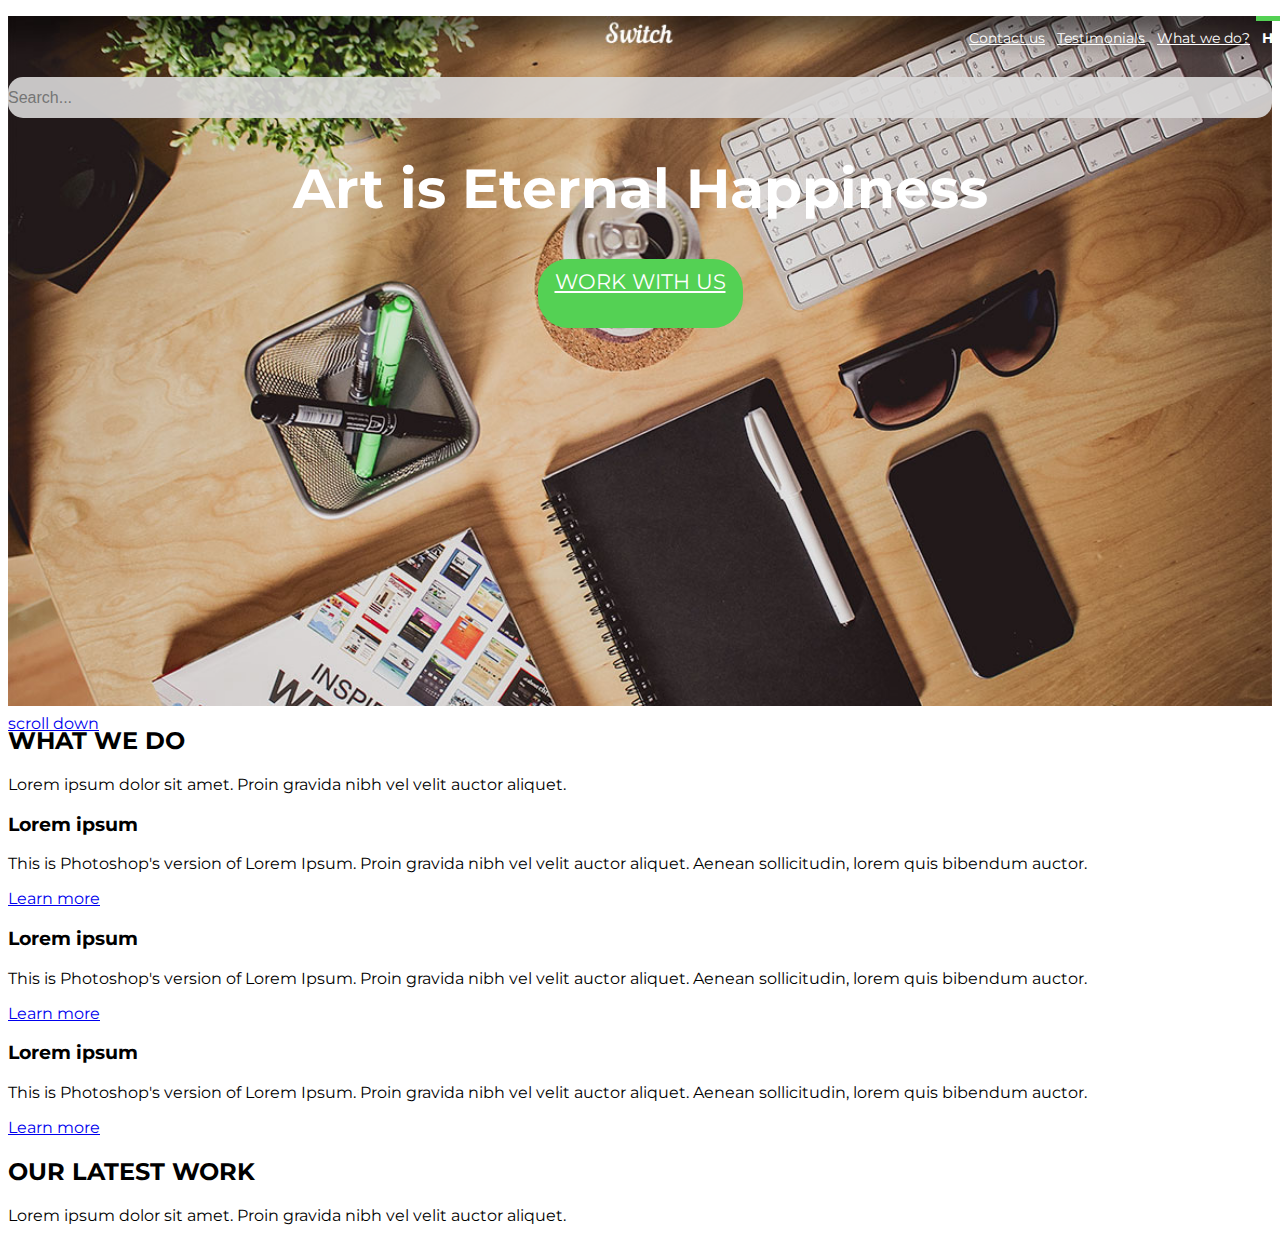
<file: index.html>
<!doctype html>
<html lang="en">
<head>
  <meta charset="utf-8"> <!--Seleccionar el Set de Caracteres-->
  <meta name="viewport" content="width=device-width, initial-scale=1, shrink-to-fit=no"> <!--Sirve para seleccionar el viewport de la pantalla, es decir, a que escala estará definido -->
  <link rel="stylesheet" href="https://stackpath.bootstrapcdn.com/bootstrap/4.1.3/css/bootstrap.min.css" integrity="sha384-MCw98/SFnGE8fJT3GXwEOngsV7Zt27NXFoaoApmYm81iuXoPkFOJwJ8ERdknLPMO" crossorigin="anonymous"> <!--Sirve para cargar el CDN de la hoja de estilos de Bootstrap-->
  <link href="https://fonts.googleapis.com/css?family=Montserrat:400,700" rel="stylesheet">
  <link rel="stylesheet" href="https://use.fontawesome.com/releases/v5.4.2/css/all.css" integrity="sha384-/rXc/GQVaYpyDdyxK+ecHPVYJSN9bmVFBvjA/9eOB+pb3F2w2N6fc5qB9Ew5yIns" crossorigin="anonymous">
  <link rel="stylesheet" href="estilo.css">
  <title>Hello, world!</title> <!--Definir título en la barra de título-->
</head>
<body>
  <header class="container-fluid">
    <div class="row">
      <nav class="col-md-4">
        <ul class="nav_header">
          <li><a href="#" class="activo">Home</a></li>
          <li><a href="#">What we do?</a></li>
          <li><a href="#">Testimonials</a></li>
          <li><a href="#">Contact us</a></li>
        </ul>
      </nav>
      <div class="col-md-2 offset-md-6">
      <form>
        <input type="text" placeholder="Search..." class="buscador">
      </form>
      </div>
    </div>
    <div class="row" id="center-header">
      <div class="col-md-12" id="centradito">
        <h1 class="text-center">Art is Eternal Happiness</h1>
        <a href="#" class="d-block text-center">WORK WITH US</a>
      </div>
    </div>
      <div class="row">
        <div class="col-md-2 offset-md-5" id="scrollbtn">
          <a href="#" class="d-block text-center">scroll down</a>
        </div>
      </div>
    </div>
    </div>
      </header>
      <section class="container">
        <div class="row">
          <div class="col-8 offset-2 centrado">
            <h2 class="text-center">WHAT WE DO</h2>
            <p class="text-center">Lorem ipsum dolor sit amet. Proin gravida nibh vel velit auctor aliquet.</p>
          </div>
        </div>

        <div class="row">
            <article class="col article">
              <div class="wrapper-img">
                <i class="fas fa-camera-retro"></i>
              </div>
              <h3>Lorem ipsum</h3>
              <p>This is Photoshop's version  of Lorem Ipsum. Proin gravida nibh vel velit auctor aliquet. Aenean sollicitudin, lorem quis bibendum auctor.</p>
              <a href="#">Learn more</a>
            </article>
            <article class="col article">
              <div class="wrapper-img">
                <i class="fas fa-tachometer-alt"></i>
              </div>
              <h3>Lorem ipsum</h3>
              <p>This is Photoshop's version  of Lorem Ipsum. Proin gravida nibh vel velit auctor aliquet. Aenean sollicitudin, lorem quis bibendum auctor.</p>
              <a href="#">Learn more</a>
            </article>
            <article class="col article">
              <div class="wrapper-img">
                <i class="fas fa-briefcase"></i>
              </div>
              <h3>Lorem ipsum</h3>
              <p>This is Photoshop's version  of Lorem Ipsum. Proin gravida nibh vel velit auctor aliquet. Aenean sollicitudin, lorem quis bibendum auctor.</p>
              <a href="#">Learn more</a>
            </article>
          </div>
        </div>
      </section>
      <div class="container-fluid">
          <div class="row bg_verde">
            <div class="col-8 offset-2 centrado">
              <h2>OUR LATEST WORK</h2>
              <p>Lorem ipsum dolor sit amet. Proin gravida nibh vel velit auctor aliquet.</p>
            </div>
          </div>
  <!-- <a href="#" class="btn btn-danger">Ir a google.com</a> -->
  <!--<div class="container">
    <div class="row">
      <div class="col"></div>
      <div class="col">
        <h1>Hello, world!</h1>
      </div>
      <div class="col"></div>
    </div>
  </div>-->
</body>
</html>
</file>
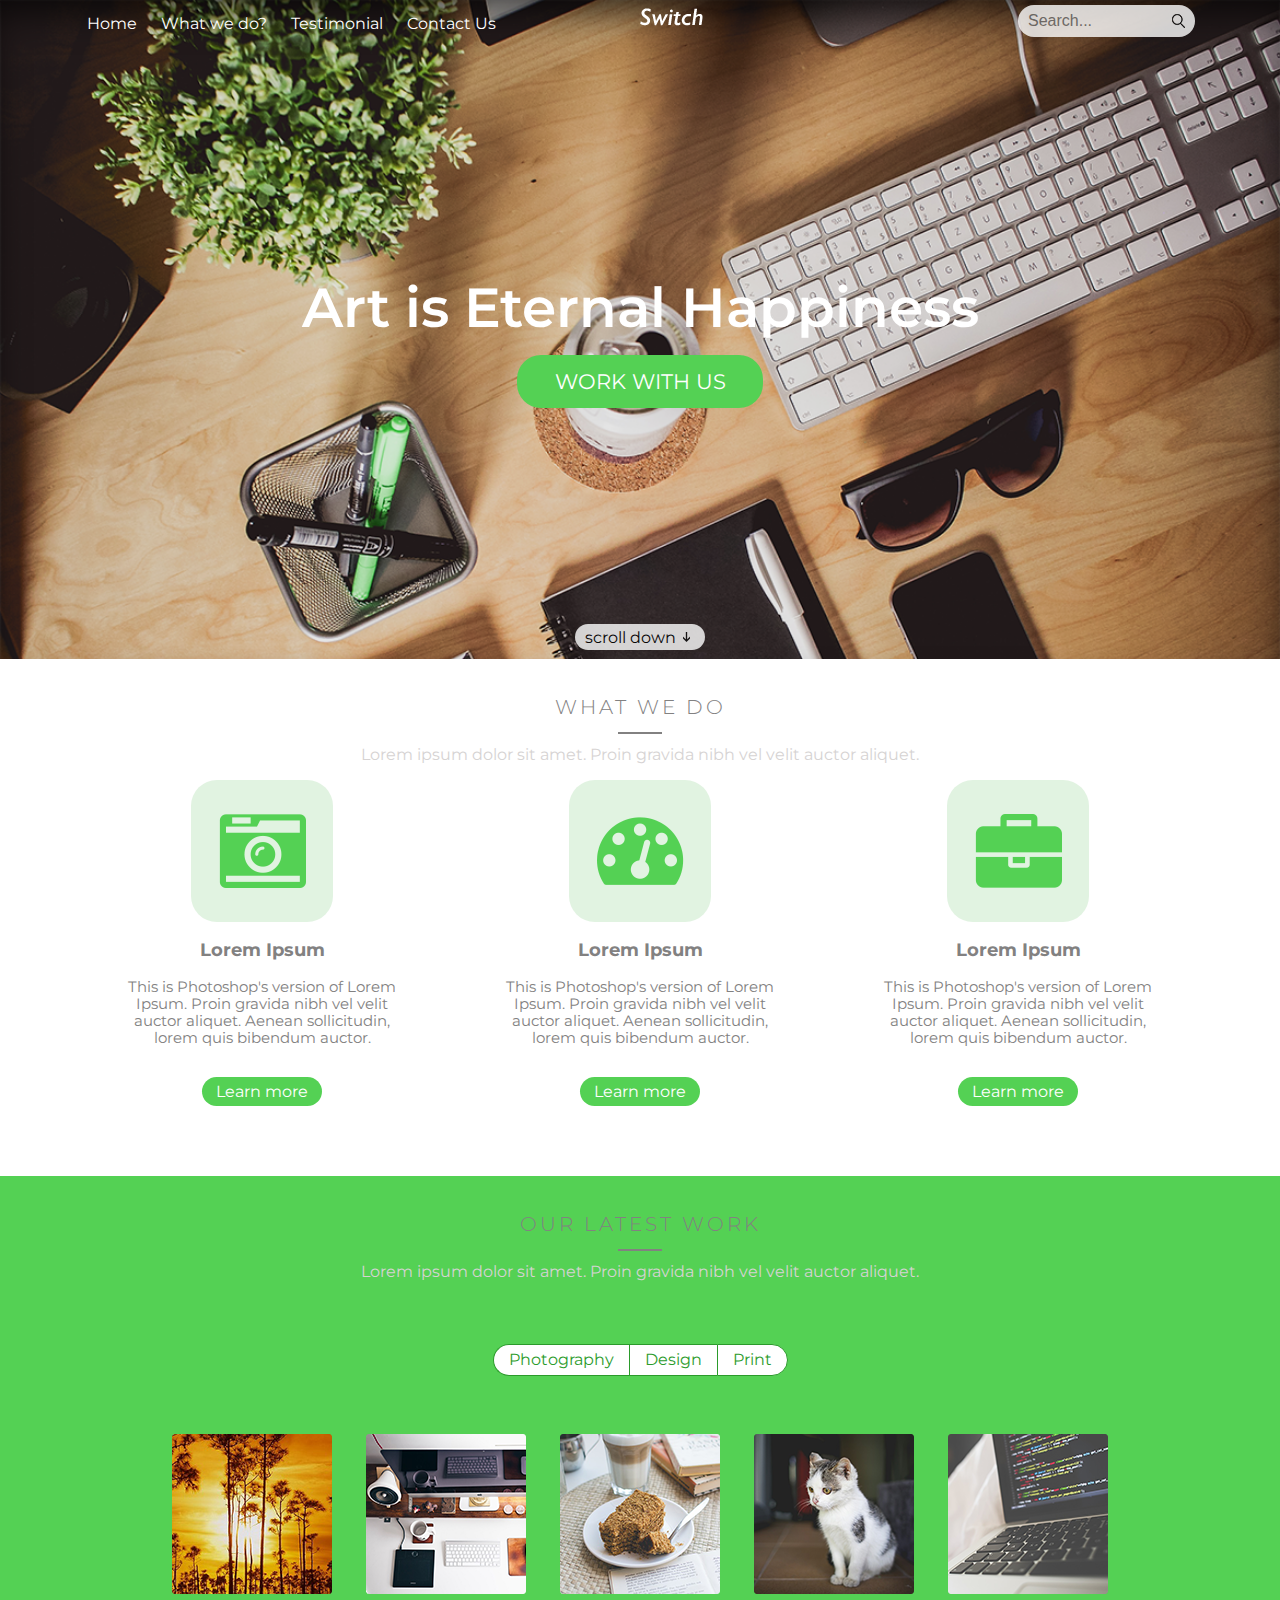
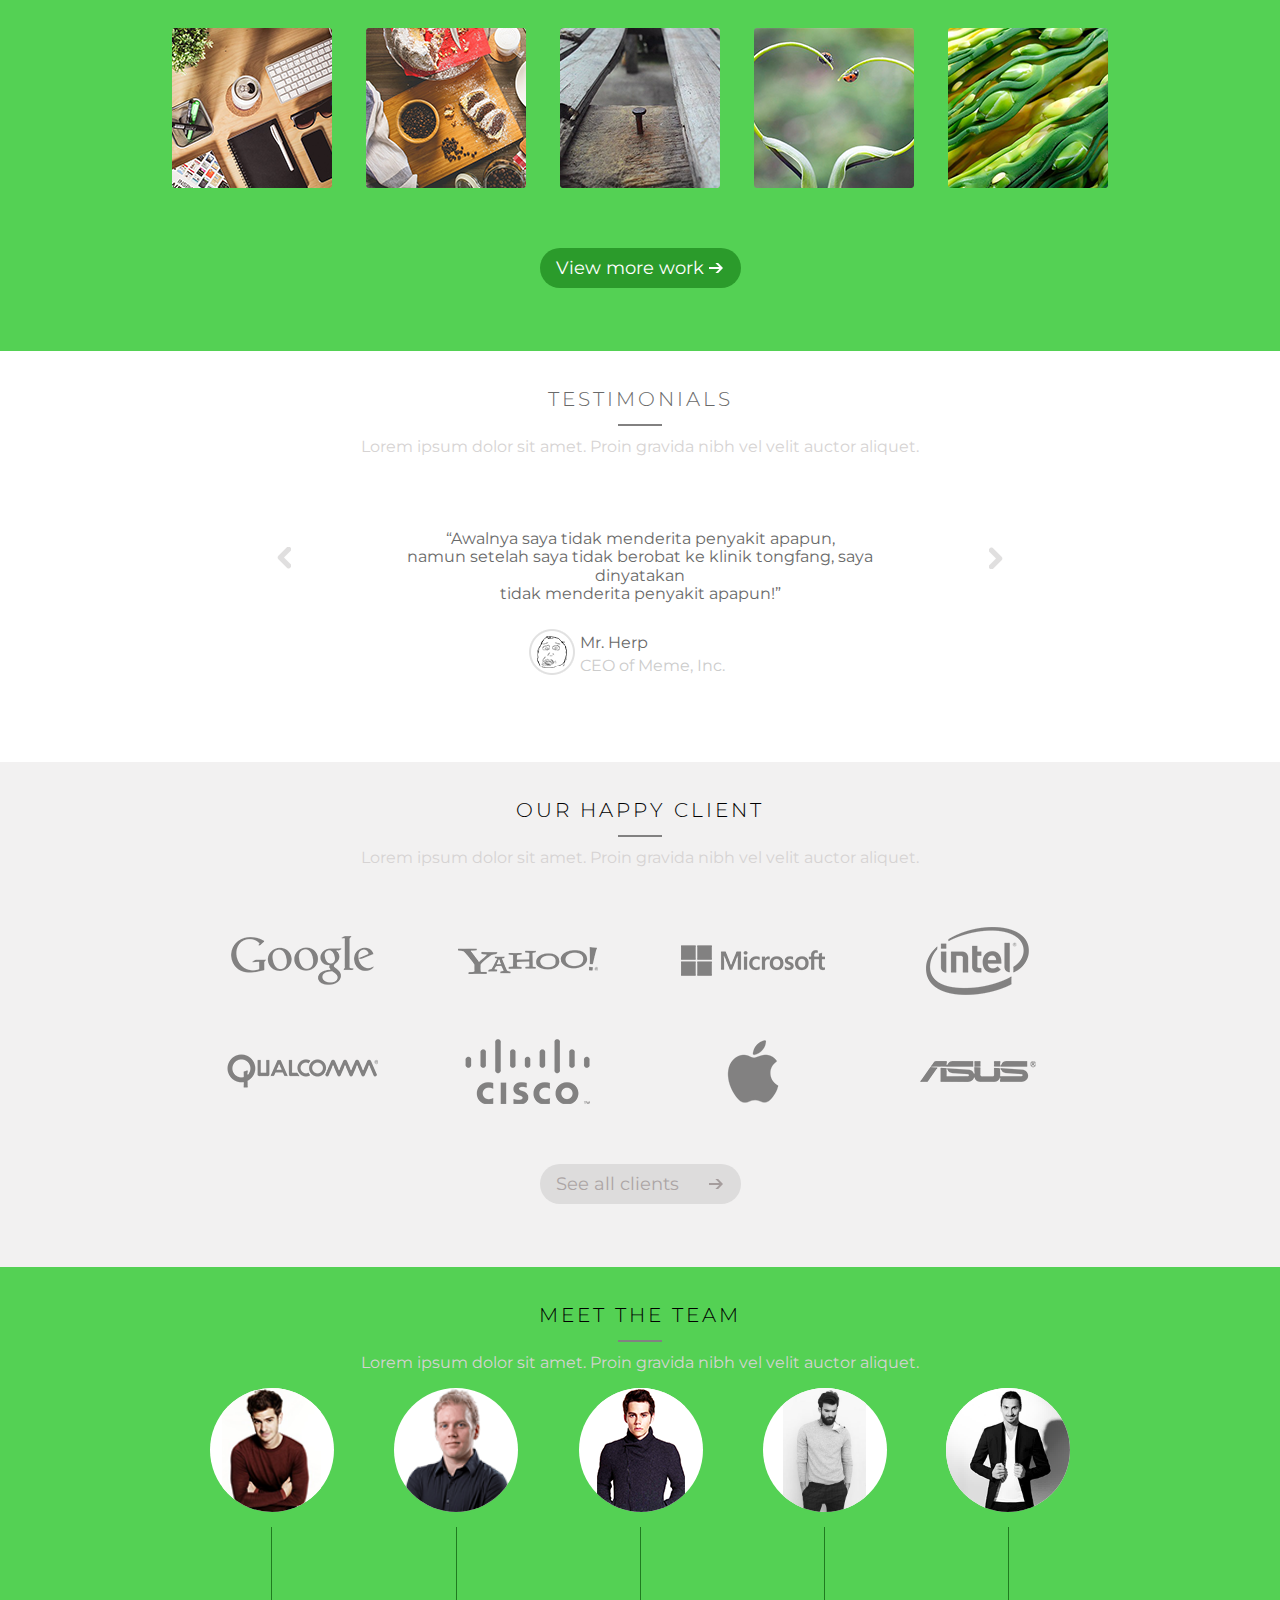
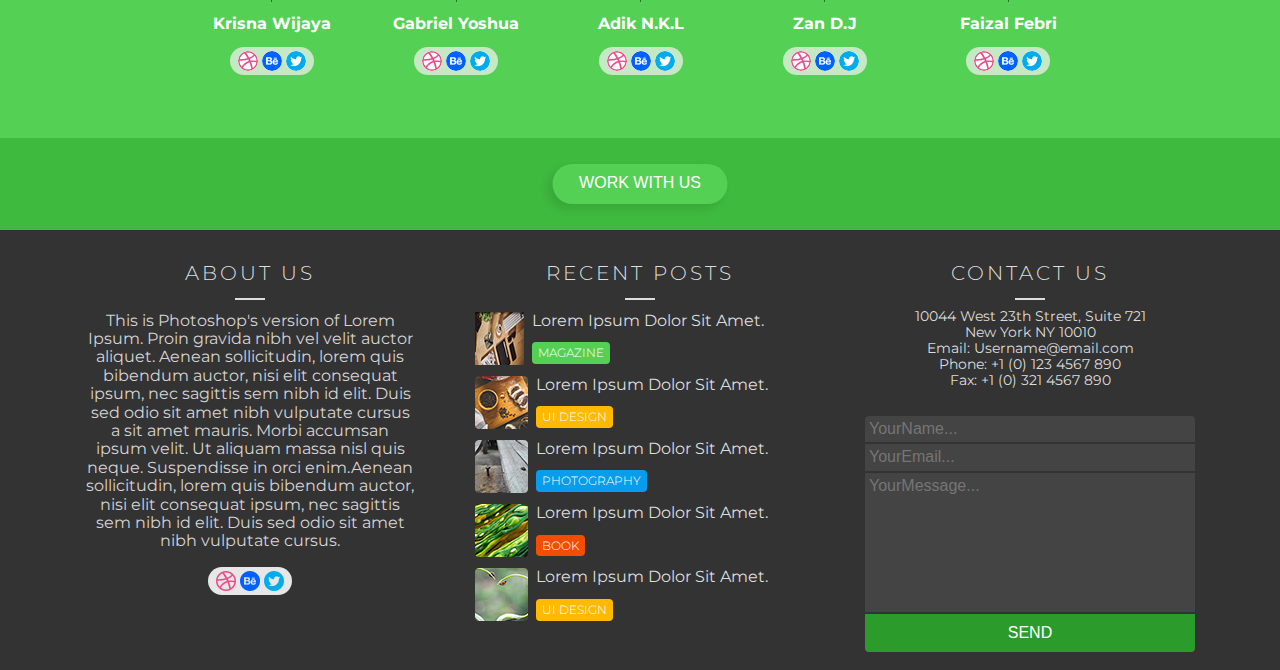
<file: responsive design 1/index.html>
<!DOCTYPE html>
<html lang="en">
 <head>
  <meta charset="utf-8">
  <title>Hello, wordl!</title>
   <link rel="stylesheet" href="normalize.css">
   <link rel="stylesheet" href="style.css">
   <link rel="stylesheet" href="https://fonts.googleapis.com/css?family=Montserrat:300">
 </head>
 <body>
   <header class="header" role="banner">
     <div class="container">
       <section class="hearder__topbar">
        <nav class="main_menu">
          <a href = "/">Home</a>
          <a href = "#what-we-do">What we do?</a>
          <a href = "#testimonials">Testimonial</a>
          <a href = "#contact-us">Contact Us</a>
        </nav>

        <img class="header_logo" src="images/Switch.png" alt="Site logo">

        <form class="search">
          <input type="search" name="" placeholder="Search..." class="input" />
        </form>
      </section>

      <h1 class="header_title">Art is Eternal Happiness</h1>
      <a class="work" href="#">Work with us</a>
      <a class="scroll" href="#what-we-do">scroll down</a>

     </div>

   </header>

   <main class="main">
    <div class="section-what-we-do">
     <div class="container container-centered">
       <h2 id="what-we-do" class="section-title">What we do</h2>
       <hr class="line">
       <p class="section-description">Lorem ipsum dolor sit amet. Proin gravida nibh vel velit auctor aliquet.</p>
       <div class="lorem">
         <div class="lorem-logo lorem-camera"></div>
         <h3>Lorem Ipsum</h3>
         <p>This is Photoshop's version  of Lorem Ipsum. Proin gravida nibh vel velit auctor aliquet. Aenean sollicitudin, lorem quis bibendum auctor.</p>
         <a class="learn_more" href="#">Learn more</a>
       </div>
       <div class="lorem">
         <div class="lorem-logo lorem-speed"></div>
         <h3>Lorem Ipsum</h3>
         <p>This is Photoshop's version  of Lorem Ipsum. Proin gravida nibh vel velit auctor aliquet. Aenean sollicitudin, lorem quis bibendum auctor.</p>
         <a class="learn_more" href="#">Learn more</a>
       </div>
       <div class="lorem">
         <div class="lorem-logo lorem-case"></div>
         <h3>Lorem Ipsum</h3>
         <p>This is Photoshop's version  of Lorem Ipsum. Proin gravida nibh vel velit auctor aliquet. Aenean sollicitudin, lorem quis bibendum auctor.</p>
         <a class="learn_more" href="#">Learn more</a>
       </div>
     </div>
    </div>

    <div class="section-our-latest-works">
      <div class="container container-centered">
        <h2 class="section-title">Our latest work</h2>
        <hr class="line">
        <p class="section-description">Lorem ipsum dolor sit amet. Proin gravida nibh vel velit auctor aliquet.</p>
        <div class="photo-works-buttons">
          <a href="#">Photography</a>
          <a href="#">Design</a>
          <a href="#">Print</a>
        </div>
        <div class="our-latest-works-images">
      <img src="img/sol.png">
      <img src="img/cafe.png">
      <img src="img/pastel.png">
      <img src="img/gato.png">
      <img src="img/lap.png">
      <img src="img/mesa.png">
      <img src="img/tabla.png">
      <img src="img/clavo.png">
      <img src="img/corazon.png">
      <img src="img/semilla.png">
        </div>
        <a class="view-more" href="#">View more work</a>
      </div>
     </div>

     <div id="testimonials" class="section-testimonials">
       <div class="container container-centered">
        <h2 class="section-title">Testimonials</h2>
        <hr class="line">
        <p class="section-description">Lorem ipsum dolor sit amet. Proin gravida nibh vel velit auctor aliquet.</p>
          <button class="arrow arrow-left"></button>
        <p class="testimonials-quotes">“Awalnya saya tidak menderita penyakit apapun,</br>
        namun setelah saya tidak berobat ke klinik tongfang, saya dinyatakan</br>
        tidak menderita penyakit apapun!”</p>
          <button class="arrow arrow-right"></button>
        <div class="testimonials-client">
         <img src="img/meme.png" alt="meme">
         <p class="testimonials-client-name">Mr. Herp</p>
         <p class="testimonials-client-company">CEO of Meme, Inc.</p>
        </div>
       </div>
     </div>

     <div class="section-happy-clients">
       <div class="container container-centered">
        <h2 class="section-title">Our happy client</h2>
        <hr class="line">
        <p class="section-description">Lorem ipsum dolor sit amet. Proin gravida nibh vel velit auctor aliquet.</p>
       </div>
       <div class="happy-clients-images">
         <div class="happy-clients-wrap">
           <img src="img/google.png" alt="Google">
         </div>
          <div class="happy-clients-wrap">
            <img src="img/yahho.png" alt="Yahoo">
          </div>
          <div class="happy-clients-wrap">
            <img src="images/logo-clients/MSFT_logo.png" alt="Microsoft">
          </div>
          <div class="happy-clients-wrap">
            <img src="img/intel.png" alt="Intel">
          </div>
          <div class="happy-clients-wrap">
            <img src="img/q.png" alt="Qualcomm">
          </div>
          <div class="happy-clients-wrap">
            <img src="img/cisco.png" alt="Cisco">
          </div>
          <div class="happy-clients-wrap">
            <img src="img/apple.png" alt="Apple">
          </div>
          <div class="happy-clients-wrap">
            <img src="img/asus.png" alt="ASUS">
          </div>
        </div>
        <a class="all-clients" href="#">See all clients</a>
     </div>
     <div class="section-team">
       <div class="container container-centered">
         <h2 class="section-title">Meet the team</h2>
         <hr class="line">
         <p class="section-description">Lorem ipsum dolor sit amet. Proin gravida nibh vel velit auctor aliquet.</p>
         <div class="team-people">
           <div class="team-people-wrap">
             <img src="images/team/team-1.png" alt="first">
             <div class="vertical-line"></div>
             <h2 class="team-names">Krisna Wijaya</h2>
             <div class="team-icons">
               <img src="img/ball.png" alt="ball">
               <img src="img/be.png" alt="bе">
               <img src="img/twitter.png" alt="twitter">
             </div>
           </div>
           <div class="team-people-wrap">
              <img src="img/2.png" alt="second">
              <div class="vertical-line"></div>
              <h2 class="team-names">Gabriel Yoshua</h2>
              <div class="team-icons">
                <img src="img/ball.png" alt="ball">
                <img src="img/be.png" alt="bе">
                <img src="img/twitter.png" alt="twitter">
              </div>
           </div>
           <div class="team-people-wrap">
              <img src="img/3.png" alt="third">
              <div class="vertical-line"></div>
              <h2 class="team-names">Adik N.K.L</h2>
              <div class="team-icons">
                <img src="img/ball.png" alt="ball">
                <img src="img/be.png" alt="bе">
                <img src="img/twitter.png" alt="twitter">
              </div>
           </div>
           <div class="team-people-wrap">
              <img src="img/4.png" alt="fourth">
              <div class="vertical-line"></div>
              <h2 class="team-names">Zan D.J</h2>
              <div class="team-icons">
                <img src="img/ball.png" alt="ball">
                <img src="img/be.png" alt="bе">
                <img src="img/twitter.png" alt="twitter">
              </div>
           </div>
           <div class="team-people-wrap">
              <img src="img/5.png" alt="fifth">
              <div class="vertical-line"></div>
              <h2 class="team-names">Faizal Febri</h2>
              <div class="team-icons">
                <img src="img/ball.png" alt="ball">
                <img src="img/be.png" alt="bе">
                <img src="img/twitter.png" alt="twitter">
              </div>
           </div>
         </div>
       </div>
     </div>
     <div class="work-with-us-bg">
       <button class="work-with-us">Work with us</button>
     </div>
   </main>

   <footer class="footer">
     <div class="container container-centered">
       <div class="footer-flex">
        <div class="footer-wrap about-us">
         <h2 class="footer-title">About us</h2>
         <hr class="footer-line">
         <p class="section-description">This is Photoshop's version  of Lorem Ipsum. Proin gravida nibh vel velit auctor aliquet. Aenean sollicitudin, lorem quis bibendum auctor, nisi elit consequat ipsum, nec sagittis sem nibh id elit. Duis sed odio sit amet nibh vulputate cursus a sit amet mauris. Morbi accumsan ipsum velit. Ut aliquam massa nisl quis neque. Suspendisse in orci enim.Aenean sollicitudin, lorem quis bibendum auctor, nisi elit consequat ipsum, nec sagittis sem nibh id elit. Duis sed odio sit amet nibh vulputate cursus.</p>
         <div class="team-icons">
           <img src="img/ball.png" alt="ball">
           <img src="img/be.png" alt="bе">
           <img src="img/twitter.png" alt="twitter">
        </div>
       </div>
       <div class="footer-wrap recent-posts">
        <h2 class="footer-title">Recent posts</h2>
        <hr class="footer-line">
         <section class="article">
          <article>
            <img src="img/mesa2.png" alt="magazine">
            <p>Lorem Ipsum Dolor Sit Amet.</p>
            <a class="recent-posts-link magazine" href="#">Magazine</a>
         </article>
          <article>
            <img src="img/tabla2.png" alt="ui-desigh">
            <p>Lorem Ipsum Dolor Sit Amet.</p>
            <a class="recent-posts-link ui-design" href="#">Ui design</a>
          </article>
          <article>
            <img src="img/clavo2.png" alt="photography">
            <p>Lorem Ipsum Dolor Sit Amet.</p>
            <a class="recent-posts-link photography-link" href="#">Photography</a>
          </article>
          <article>
            <img src="img/semilla2.png" alt="book">
            <p>Lorem Ipsum Dolor Sit Amet.</p>
            <a class="recent-posts-link book" href="#">Book</a>
          </article>
          <article>
            <img src="img/corazon2.png" alt="ui-design">
            <p>Lorem Ipsum Dolor Sit Amet.</p>
            <a class="recent-posts-link ui-design" href="#">Ui design</a>
          </article>
         </section>

       </div>
       <div id="contact-us" class="footer-wrap contacts">
         <h2 class="footer-title">Contact us</h2>
         <hr class="footer-line">
         <ul>
           <li>10044 West 23th Street, Suite 721</li>
           <li>New York NY 10010</li>
           <li> <a href="mailto:vfalashtinskaya@gmail.com?subject=Hello!">Email: Username@email.com </a></li>
           <li><a href="tel:+101234567890">Phone: +1 (0) 123 4567 890</a></li>
           <li> <a href="tel:+101234567890">Fax: +1 (0) 321 4567 890</a></li>
         </ul>
         <form class="form">
          <input class="text" type="text" placeholder="YourName...">
          <input class="email" type="email" placeholder="YourEmail...">
          <textarea class="textarea" name="message" rows="5" cols="20" placeholder="YourMessage..."></textarea>
          <input class="submit" type="submit" value="Send">
        </form>
       </div>

       </div>
     </div>
   </footer>

 </body>
</html>
</file>
<file: estilo.css>
body{
	font-family: 'Montserrat', sans-serif;
}
header{
	background: url("img/bgheader.jpg");
	height: 690px;
	background-repeat: no-repeat;
	background-size: cover;
}
ul{
	display: block;
	width: 100%;
	height: 40px;
}
ul li{
	display: block;
	float: right; /* Puedo usar cualquiera de los dos, float o display*/
}
li a{
	color: white;
	font-size: 14px;
	padding: 8px 6px;
	display: block; 
	border-top: 5px solid transparent;
}
.activo, li a:hover{ /*Dar efecto cuando el cursos este encina de la etiqueta*/
	font-weight: bold;
	border-top: 5px solid #54d154; /*Barra arriba del texto*/
	color: #fff;
	text-decoration: none;
}
.buscador{
	background:rgba(217,216,216, 0.9);
	border: none;
	border-radius: 15px;
	height: 27px; /*De arriba para abajo (Altura)*/
	padding: 7px 0px; /*Distancia de la letra para arriba y para abajo*/
	font-size: 16px;
	color: #111;
	width: 100%;
    margin-top: 5px;
}
.busqueda{
    display: flex;
    flex-direction: row;
} 
.lupa{
    margin-left: -30px;
    margin-top: 9px;
} 
#center-header{
	height: 596px;
}
#centradito{
	display: flex;
	justify-content: center;
	align-items: center;
	flex-direction: column;
}
#centradito h1{
	color: #fff;
	font-weight: bold;
	font-size: 55px;
}
#centradito a{
	background: #54d154;
	color: #fff;
	text-align: center;
	display: block;
	width: 205px;
	height: 49px;
	border-radius: 30px;
	padding: 10px 0;
	font-weight: normal;
	font-size: 21px;
	transition: 0.5s ease all;
}
#centradito a:hover{
	text-decoration: none;
	background: #e50f0f;
	transform: scale(1.05);
}
.pagina{
	display: flex;
	justify-content: center;
}
.pagina a{
	background:rgba(217,216,216, 0.9);
	border: none;
	border-radius: 15px;
	width: 121px;
	height: 26px;
	color: #000;
	text-align: center;
	padding: 3px 0px;
}
.distancia{
	padding-left: 5px;
}
.encabezado{
	padding-top: 42px;
	color:#207b20;
}
.what-we-do{
	color:#828181;
	text-align: center;
}
.linea{
   background-color: #828181; 
   width: 45px;
   height: 2px; 
}
.texto{
   text-align: center;
   color: #b7b3b3;
   font-size: 16px;
   margin-top: 12px;
}
.fotos{
   background: #e1f3e1;
   width: 142px;
   height: 142px;
   border-radius: 20px;
</file>
<file: responsive design 1/style.css>
body {
  width: 100%;
  background-color: #cfcece;
  font-family: 'Montserrat', Arial, sans-serif;
}

.container {
  max-width: 1170px;
  margin: 0 auto;
  position: relative;
}

header {
  height: 659px;
  width: 100%;
  background-image: url('images/header_background.png');
  background-repeat: no-repeat;
  background-position: top center;
  background-size: cover;
  box-shadow: inset 0 21px 35px -8px rgba(0, 0, 0, .68);
}

nav {
  display: inline-block;
  vertical-align: top;
  margin-left: 32px;
  margin-top: 15px;
}

.main_menu a {
  text-decoration: none;
  color: #fff;
  font-size: 16px;
  margin-right: 20px;
  border-top: 5px solid transparent;
  padding-top: 10px;
}

.main_menu a:hover,
.main_menu a:focus {
  border-top-color: #54d154;
}

.header_logo {
  position: absolute;
  top: 8px;
  left: 50%;
}

.input {
  position: absolute;
  top: 5px;
  right: 30px;
  background-color: #fff;
  opacity: .8;
  width: 177px;
  height: 32px;
  padding: 10px;
  font-size: 16px;
  color: #000;
  border-radius: 16px;
  border: 0;
  background-image: url('images/magnifying-glass34.png');
  background-position: right 10px center;
  background-repeat: no-repeat;
}

.input:focus {
  outline: 0;
  opacity: 1;
}

.header_title {
  display: block;
  color: #fff;
  font-size: 55px;
  max-width: 800px;
  margin: 243px auto 0;
  font-weight: 600;
  text-align: center;
}

.work {
  width: 208px;
  height: 38px;
  border-radius: 24px;
  padding-top: 15px;
  padding-left: 38px;
  text-transform: uppercase;
  text-decoration: none;
  color: #fff;
  font-size: 21px;
  background-color: #54d154;
  display: block;
  margin: 15px auto 0;
  transition: 0.5s ease all;
}

.scroll {
  background-image: url('images/scroll button.png');
  background-position: right 15px center;
  background-repeat: no-repeat;
  display: block;
  width: 120px;
  height: 21px;
  background-color: #fff;
  opacity: .8;
  text-decoration: none;
  font-size: 16px;
  padding-top: 5px;
  padding-left: 10px;
  color: #000;
  border-radius: 13px;
  border: 0;
  margin: 216px auto;
}

.scroll:hover {
  opacity: 1;
}

.section-what-we-do {
  width: 100%;
  background-color: #fff;
  color: #828181;
  padding: 37px 0 63px;
}

.container-centered {
  text-align: center;
}

.section-title {
  display: block;
  margin: 0 auto 13px;
  text-transform: uppercase;
  font-size: 20px;
  font-weight: 300;
  letter-spacing: 3px;
}

.line {
  width: 44px;
  height: 2px;
  border: 0;
  background-color: #828181;
}

.section-description {
  color: #d6d3d3;
  text-align: center;
  margin-top: 12px;
}

.lorem {
  height: 333px;
  width: 284px;
  text-align: center;
  display: inline-block;
  vertical-align: top;
  font-size: 15px;
  margin: 0 45px;
}

.lorem-logo {
  width: 142px;
  height: 142px;
  border-radius: 26px;
  background-color: #e1f3e1;
  margin: 0 auto;
  background-repeat: no-repeat;
  background-position: center;
}

.lorem-camera {
  background-image: url('images/what_we_do_icons/lorum-camera.png');
}

.lorem-speed {
  background-image: url('images/what_we_do_icons/lorum-speed.png');
}

.lorem-case {
  background-image: url('images/what_we_do_icons/lorum-case.png');
}

.learn_more {
  display: block;
  text-decoration: none;
  color: #fff;
  font-size: 16px;
  padding-top: 9px;
  line-height: 12px;
  background-color: #54d154;
  width: 120px;
  height: 20px;
  border-radius: 15px;
  margin: 30px auto;
}

.section-our-latest-works {
  width: 100%;
  background-color: #54d154;
  color: #828181;
  padding: 37px 0 63px;
}

.photo-works-buttons {
  margin: 62px auto 43px;
  font-size: 0;
  line-height:0;
}

.photo-works-buttons a {
  display: inline-block;
  text-decoration: none;
  border: 1px solid #2b9b2b;
  font-size: 16px;
  padding: 15px;
  background-color: #fff;
  color: #2b9b2b;
}

.photo-works-buttons a:not(:last-child) {
  border-right: none;
}

.photo-works-buttons a:hover {
  color: #fff;
  background-color: #2b9b2b;
}


.photo-works-buttons a:first-of-type {
  border-radius: 16px 0 0 16px;
}

.photo-works-buttons a:last-of-type {
  border-radius: 0 16px 16px 0;
}

.our-latest-works-images {
  max-width: 980px;
  margin: 0 auto;
}


.our-latest-works-images img {
  width: 160px;
  height: 160px;
  margin: 15px;
}

.view-more {
  display: block;
  text-decoration: none;
  color: #fff;
  font-size: 18px;
  padding-left: 16px;
  text-align: left;
  background-color: #2b9b2b;
  width: 185px;
  height: 40px;
  line-height: 40px;
  border-radius: 25px;
  background-image: url('images/view-more-bg.png');
  background-repeat: no-repeat;
  background-position: right 18px center;
  margin: 40px auto 0;
}

.section-testimonials {
  width: 100%;
  padding: 37px 0 63px;
  background-color: #fff;
  color: #696969;
}

.testimonials-quotes {
  text-align: center;
  max-width: 550px;
  font-size: 16px;
  margin: 74px auto 0;
}

.testimonials-client {
  max-width: 222px;
  margin: 20px auto;
  height: 45px;
  padding: 5px;
}

.testimonials-client img {
  float: left;
  margin-right: 5px;
}

.testimonials-client p {
  display: block;
  text-align: left;
  margin: 5px;
}

.testimonials-client-company {
  color: #ccc;
}

.arrow {
  position: absolute;
  top: 50%;
  border: none;
  background-color: transparent;
  text-decoration: none;
  height: 50px;
  width: 50px;
  background-image: url('images/arrow.png');
  background-position: center;
  background-repeat: no-repeat;
}

.arrow-left {
  left: 204px;
}

.arrow-left:hover,
.arrow-left:focus {
  transform: scale(1.1);
}

.arrow-right {
  right: 204px;
  transform: rotate(180deg);
}

.arrow-right:hover,
.arrow-right:focus {
  transform: rotate(180deg) scale(1.1);
}

.arrow:focus,
.arrow:hover {
  outline: none;
  transition: all .3s linear;
  cursor: pointer;
}

.section-happy-clients {
  background-color: #f2f1f1;
  padding: 37px 0 63px;
}

.happy-clients-images {
  display: flex;
  flex-wrap: wrap;
  align-items: center;
  max-width: 900px;
  margin: 0 auto;
}

.happy-clients-wrap {
  flex-basis: 25%;
  flex-grow: 1;
}

.happy-clients-images img {
  display: block;
  margin: 44px auto 0;
}


.all-clients {
  display: block;
  text-decoration: none;
  color: #aca5a5;
  font-size: 18px;
  padding-left: 16px;
  text-align: left;
  background-color: #dddcdc;
  width: 185px;
  height: 40px;
  line-height: 40px;
  border-radius: 25px;
  background-image: url('images/all-clients-bg.png');
  background-repeat: no-repeat;
  background-position: right 18px center;
  margin: 60px auto 0;
}

.section-team {
  background-color: #54d154;
  padding: 37px 0 63px;
}

.team-people {
  width: 920px;
  display: flex;
  justify-content: space-around;
  margin: 0 auto;
}

.team-people img {
  height: 124px;
  width: 124px;
  border-radius: 62px;
  background-color: #fff;
  object-fit: contain;
}

.team-people-wrap {
  margin: auto;
}

.vertical-line {
  width: 1px;
  height: 75px;
  background-color: #207b20;
  margin: 10px auto;
}

.team-icons {
  height: 28px;
  width: 84px;
  border-radius: 14px;
  background-color: #c5e9c5;
  margin: auto;
}

.team-icons img {
  width: 20px;
  height: 20px;
  margin: 4px auto;
}

.team-names {
  display: block;
  text-align: center;
  color: #fff;
  font-size: 16px;
}

.work-with-us-bg {
  background-color: #3eba3e;
  height: 92px;
  position: relative;
  margin: 0;
  padding: 0;
}

.work-with-us {
  display: block;
  width: 175px;
  height: 40px;
  border-radius: 20px;
  background-color: #54d154;
  text-align: center;
  color: #fff;
  text-transform: uppercase;
  position: absolute;
  left: 50%;
  top: 50%;
  transform: translate(-50%, -50%);
  box-shadow: -5px 5px 10px 0 rgba(0,0,0,0.1);
  border: 0;
}

.work-with-us:focus,
.work-with-us:hover {
  outline: none;
  cursor: pointer;
  box-shadow: -2px 2px 10px 0 rgba(0,0,0,0.1);
  }

.footer {
  height: 432px;
  padding: 4px;
  background-color: #333;
  color: #ddd;
}

.footer-flex {
  display: flex;
  flex-wrap: wrap;
  justify-content: space-around;
  margin: 0 auto;
}

.footer-wrap {
  flex-grow: 1;
  max-width: 330px;
}

.footer-line {
  width: 30px;
  height: 2px;
  border: none;
  background-color: #ddd;
}

.footer-title {
  display: block;
  margin: 28px auto 13px;
  text-transform: uppercase;
  font-size: 20px;
  font-weight: 300;
  letter-spacing: 3px;
}

.footer .team-icons {
  background-color: #e6e7e6;
}

.recent-posts .article {
  list-style-type: none;
  display: block;
  text-align: center;
  font-size: 0;
  padding: 0;
	margin: 0;
  /*clear: both;*/
}

.recent-posts img {
  float: left;
  padding-right: 8px;
}

.recent-posts article {
  display: block;
  font-size: 16px;
  text-align: left;
}

.recent-posts article p {
  margin: 12px;
}

.recent-posts article a {
  text-decoration: none;
  color: #fff;
  text-transform: uppercase;
  font-size: 12px;
  font-weight: 300;
}

.recent-posts-link {
  display: inline-block;
  vertical-align: middle;
  padding: 4px 6px;
  border-radius: 4px;
}

.magazine {
  background-color: #54d154;
}

.ui-design {
  background-color: #ffba00;
}

.photography-link {
  background-color: #089dea;
}

.book {
  background-color: #f34d04;
}

.contacts ul {
  list-style-type: none;
  text-align: center;
  font-size: 0;
  padding: 0;
	margin: 0;
}

.contacts ul li {
  font-size: 14px;
}

.contacts ul li a {
  text-decoration: none;
  color: inherit;
}

.contacts ul li a:hover {
  color: #2b9b2b;
}

.form {
  margin-top: 28px;
}

.text,
.email,
.textarea {
  background-color: #444;
  border: none;
  margin: 0 0 2px;
  width: 322px;
  padding: 4px;
  display: block;
}

.text {
  border-radius: 4px 4px 0 0;
}

.textarea {
  height: 131px;
  resize: none;
}

.submit {
  background-color: #2b9b2b;
  display: block;
  width: 100%;
  color: #fff;
  border: none;
  padding: 10px;
  text-transform: uppercase;
  font-weight: 300;
  border-radius: 0 0 4px 4px;
  cursor: pointer;
}
</file>
